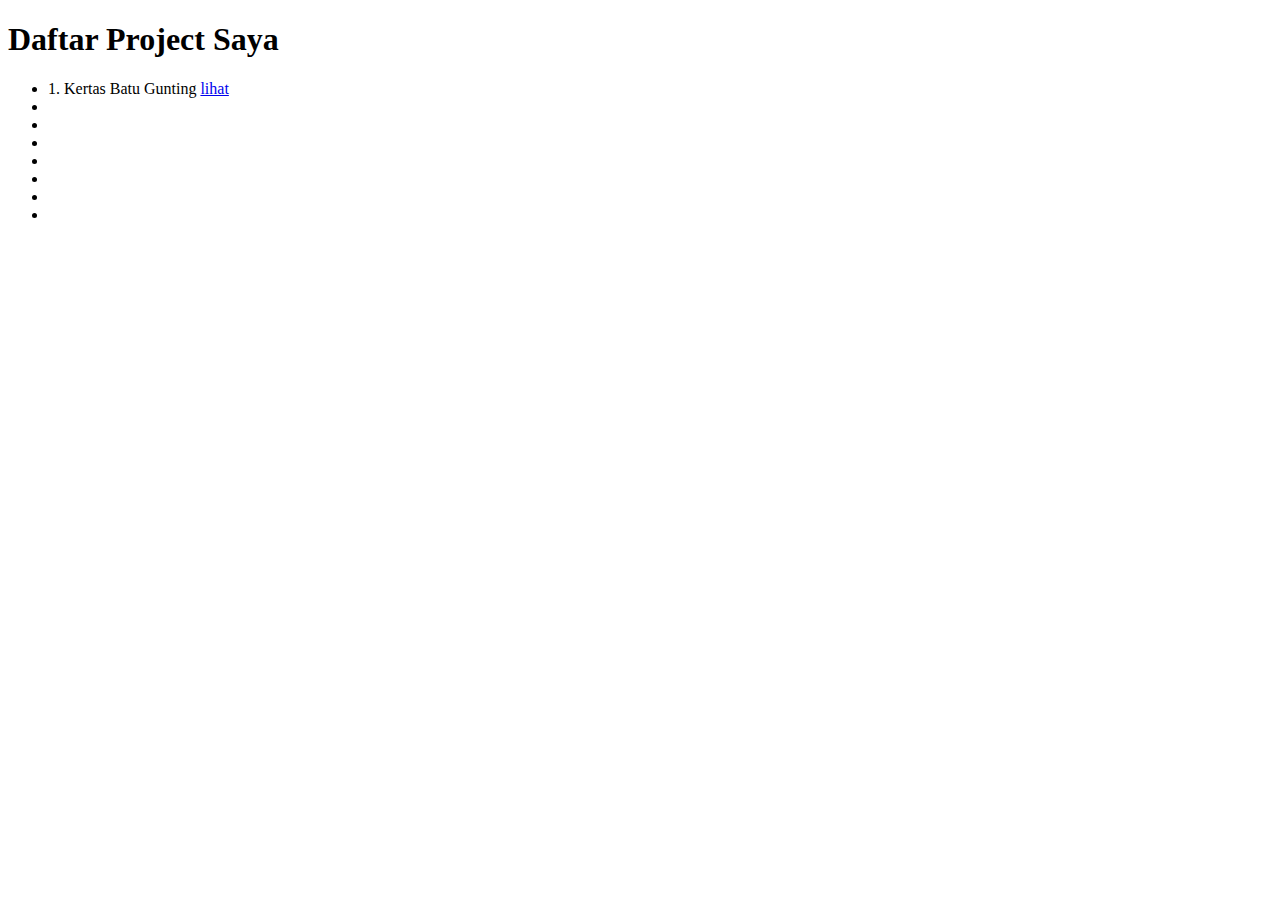
<file: project/list.html>
<!DOCTYPE html>
<html lang="en">
<head>
    <meta charset="UTF-8">
    <meta name="viewport" content="width=device-width, initial-scale=1.0">
    <title>List Project saya</title>
</head>
<body>
   <h1>Daftar Project Saya</h1>
   
   <div class="list-project">
    <ul>
        <li>1. Kertas Batu Gunting <a href="permainan.html">lihat</a></li>
        <li></li>
        <li></li>
        <li></li>
        <li></li>
        <li></li>
        <li></li>
        <li></li>
    </ul>
   </div>
</body>
</html>
</file>
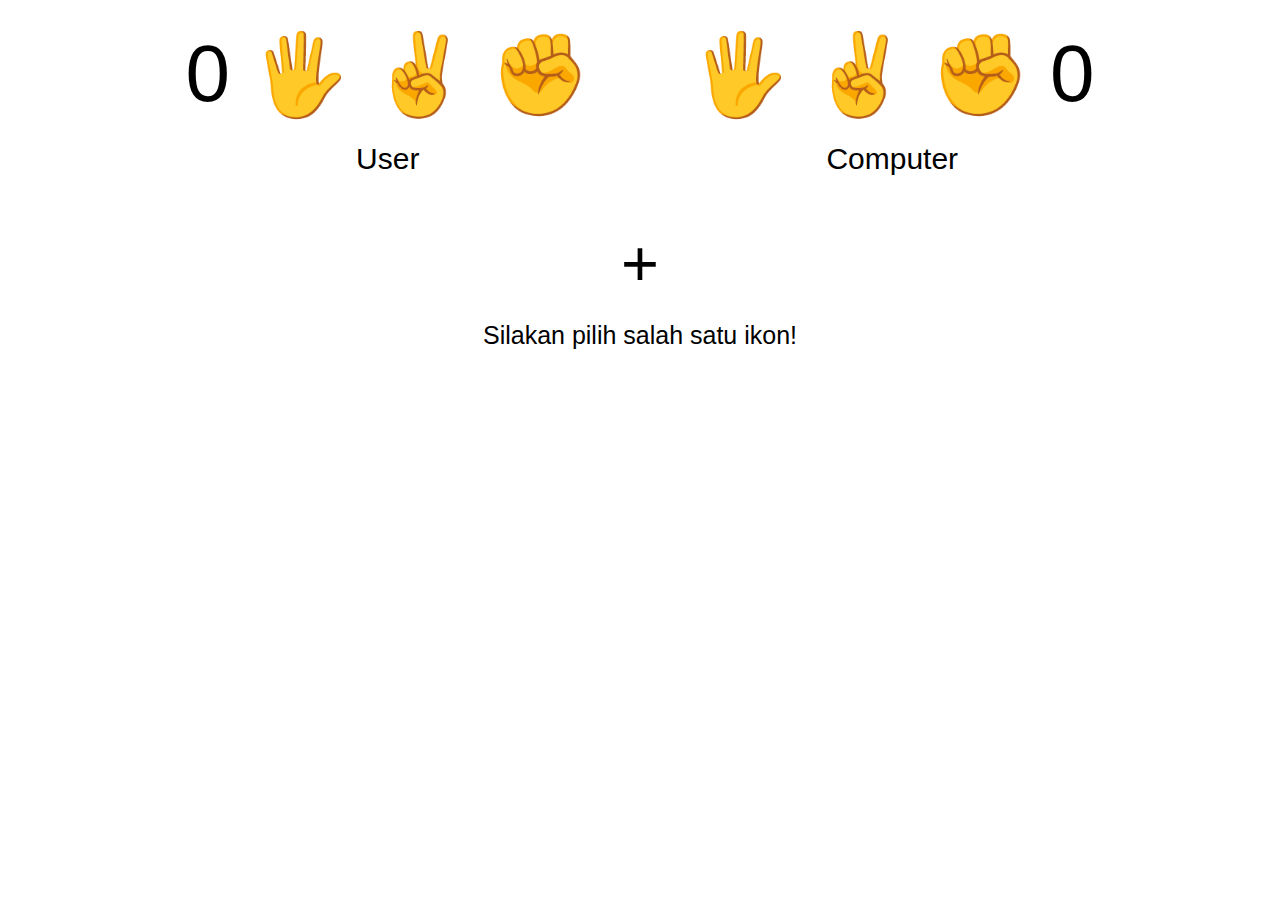
<file: project/permainan.html>
<!DOCTYPE html>
<html lang="en">

<head>
    <meta charset="UTF-8">
    <meta name="viewport" content="width=device-width, initial-scale=1.0">
    <link rel="stylesheet" href="css/bakegun.css">
    <title>Batu Kertas Gunting</title>
</head>

<body>
    <div class="container">
        <div class="icon user">
            <div class="pilihan">
                <div class="skor_user">0</div>
                <div class="kertas">🖐️</div>
                <div class="gunting">✌️</div>
                <div class="batu">✊</div>
            </div>
            <p>User</p>
        </div>

        <div class="icon computer">
            <div class="pilihan">
                <div class="kertas">🖐️</div>
                <div class="gunting">✌️</div>
                <div class="batu">✊</div>
                <div class="skor_komputer">0</div>
            </div>
            <p>Computer</p>
        </div>
    </div>
    <div class="tampilan-pilihan">
        <div class="pilihan_user"></div><!-- icon pilihan user -->
        <div class="katabaku">+</div>
        <div class="pilihan_computer"></div><!-- icon pilihan computer -->
    </div>
    <div class="hasil">Silakan pilih salah satu ikon!</div>
    <script src="js/bakegun.js"></script>
</body>

</html>
</file>
<file: project/css/bakegun.css>
body {
    font-family: sans-serif;
    text-align: center;
    padding: 20px;
}

.container {
    display: flex;
    justify-content: center;
    gap: 100px;
    flex-wrap: wrap;
}

.icon {
    display: flex;
    flex-direction: column;
    align-items: center;
}

.pilihan {
    display: flex;
    gap: 20px;
    margin-bottom: 10px;
}

.pilihan div {
    font-size: 80px;
    cursor: pointer;
    transition: transform 0.2s;
}

.pilihan div:hover {
    transform: scale(1.2);
}
p{
    font-size: 30px;
    margin-top: 10px;
}
.plus{
    font-size: 50px;
    cursor: pointer;
    transition: transform 0.2s;
}
.hasil {
    font-size: 25px;
    margin-top: 20px;
}
.tampilan-pilihan {
  display: flex;
  justify-content: center;
  align-items: center;
  gap: 20px; /* Jarak antar elemen */
  margin-top: 20px;
  font-size: 65px; /* Ukuran ikon */
}
</file>
